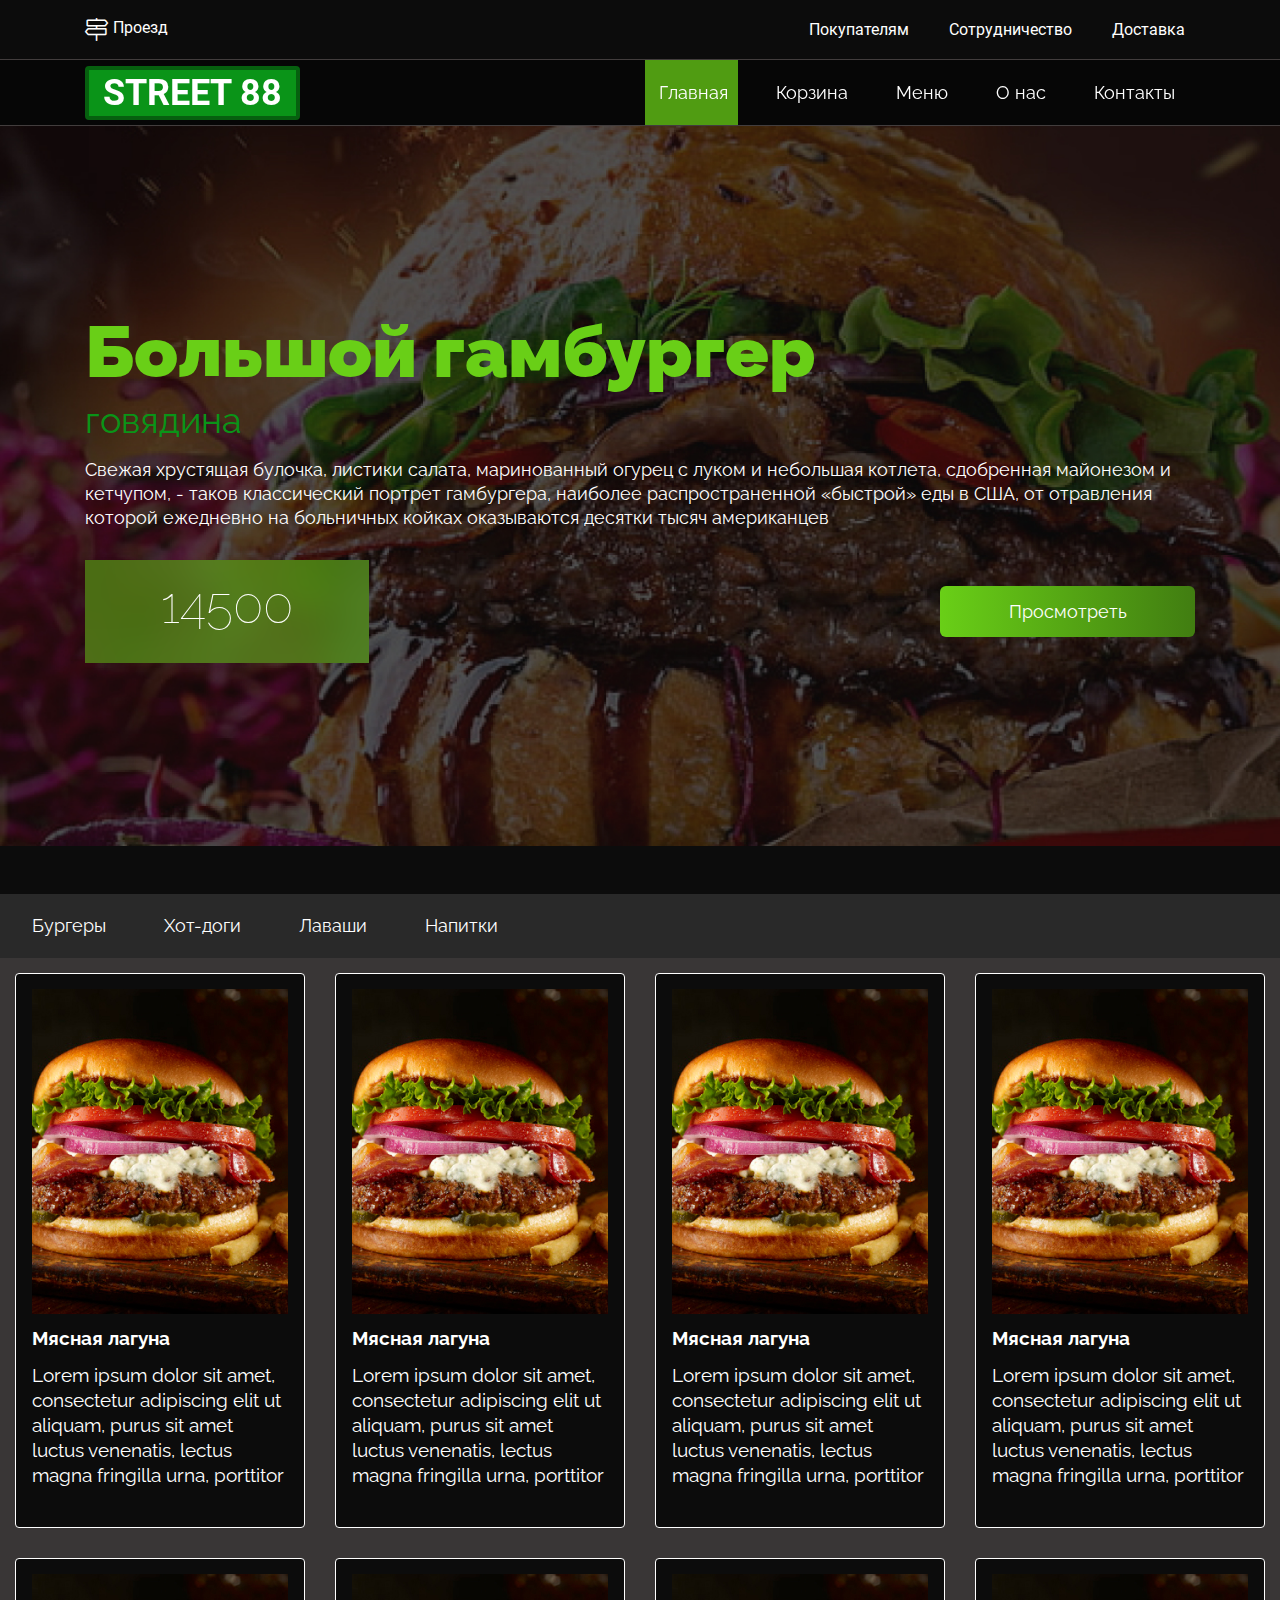
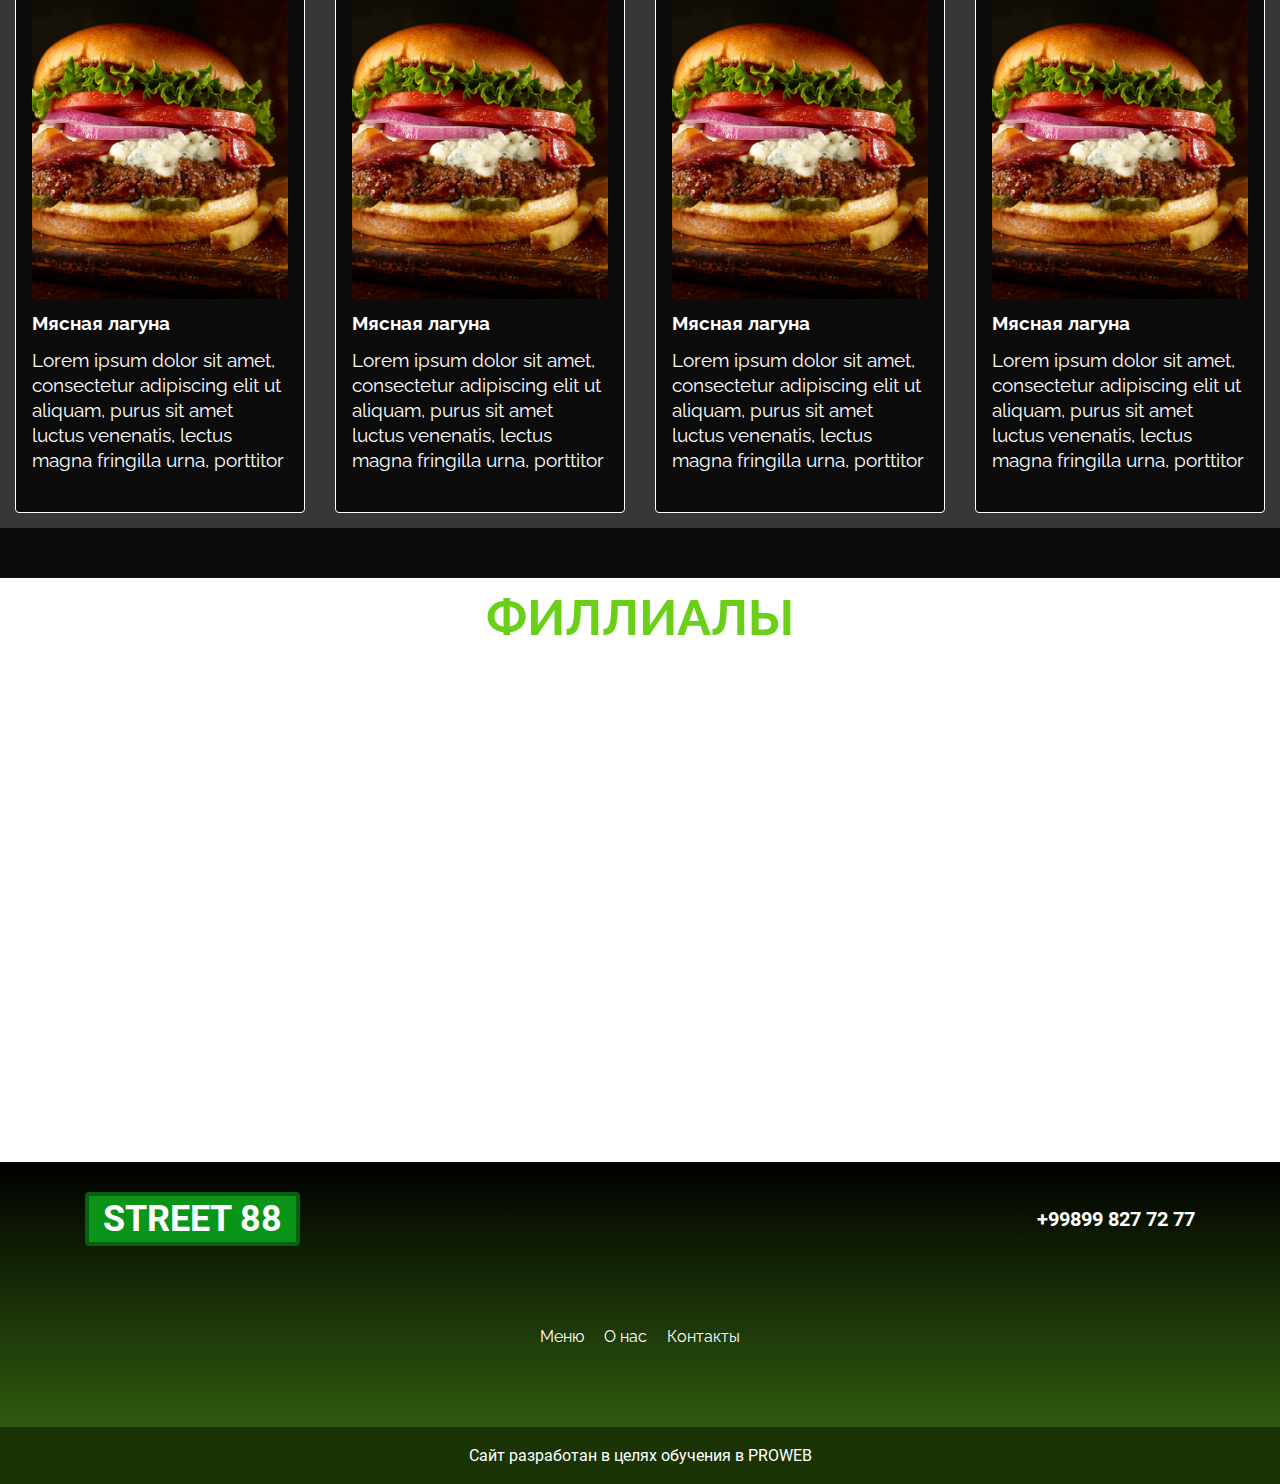
<file: index.html>
<!DOCTYPE html>
<html lang="ru">
<head>
    <meta charset="UTF-8">
    <meta http-equiv="X-UA-Compatible" content="IE=edge">
    <meta name="viewport" content="width=device-width, initial-scale=1.0">
    <title>Street 88</title>
    <link rel="stylesheet" href="css/all.min.css">
    <link rel="stylesheet" href="css/style.css">
    <link rel="stylesheet" href="css/media.css">
    <link rel="icon" href="icon-114x114.png" type="image/png" sizes="114x114">
    <link rel="icon" href="icon-120x120.png" type="image/png" sizes="120x120">
    <link rel="icon" href="icon-144x144.png" type="image/png" sizes="144x144">
    <link rel="icon" href="icon-152x152.png" type="image/png" sizes="152x152">
    <link rel="icon" href="icon-16x16.png" type="image/png" sizes="16x16">
    <link rel="icon" href="icon-180x180.png" type="image/png" sizes="180x180">
    <link rel="icon" href="icon-192x192.png" type="image/png" sizes="192x192">
    <link rel="icon" href="icon-32x32.png" type="image/png" sizes="32x32">
    <link rel="icon" href="icon-57x57.png" type="image/png" sizes="57x57">
    <link rel="icon" href="icon-60x60.png" type="image/png" sizes="60x60">
    <link rel="icon" href="icon-72x72.png" type="image/png" sizes="72x72">
    <link rel="icon" href="icon-76x76.png" type="image/png" sizes="76x76">
    <link rel="icon" href="icon-96x96.png" type="image/png" sizes="96x96">
</head>
<body>
    <nav class="service container">
        <a href="" class="service__map">
            <i class="fal fa-map-signs service__icon"></i>
            Проезд
        </a>
<ul class="service__menu">
<li><a href="" class="service__link">Покупателям</a></li>
<li><a href="" class="service__link">Сотрудничество</a></li>
<li><a href="" class="service__link">Доставка</a></li>
</ul>
    </nav>
    <nav class="nav">
        <div class="container nav__content">
            <a href="" class="logo">STREET 88</a>
            <button class="nav__burger">
                <i class="fal fa-bars"></i>
            </button>
            <ul class="menu">
                <li><a href="" class="menu__link active ">Главная</a></li>
                <li><a href="" class="menu__link">Корзина</a></li>
                <li><a href="" class="menu__link">Меню</a></li>
                <li><a href="about.html" class="menu__link">О нас</a></li>
                <li><a href="" class="menu__link">Контакты</a></li>
            </ul>
        </div>
    </nav>
    <header class="header">
        <div class="container">
            <h1 class="header__title">
               Большой гамбургер 
            </h1>
            <p class="header__subtitle">говядина</p>
            <p class="header__desc">Свежая хрустящая булочка, листики салата, маринованный огурец с луком и небольшая котлета, сдобренная майонезом и кетчупом, - таков классический портрет гамбургера, наиболее распространенной «быстрой» еды в США, от отравления которой ежедневно на больничных койках оказываются десятки тысяч американцев</p>
            <div class="header__box">
                <p class="header__price">14500</p>
                <a href="" class="header__link">Просмотреть</a>
            </div>
        </div>
    </header>
    <main>
        <div class="tab">
            <ul class="tab__menu">
                <li><a href="" class="tab__link">Бургеры</a></li>
                <li><a href="" class="tab__link">Хот-доги</a></li>
                <li><a href="" class="tab__link">Лаваши</a></li>
                <li><a href="" class="tab__link">Напитки</a></li>
            </ul>
        </div>
        <section class="product">
            <div class="card">
                <div class="card__box">
                    <img src="img/burger.jpg" alt="" class="card__img">
                    <a href="" class="card__link">
                        <i class="fal fa-cart-plus card__icon"></i>
                    </a>
                </div>
                <h3 class="card__title">Мясная лагуна</h3>
                <p class="card__desc">Lorem ipsum dolor sit amet, consectetur adipiscing elit ut aliquam, purus sit amet luctus venenatis, lectus magna fringilla urna, porttitor</p>
            </div>
            <div class="card">
                <div class="card__box">
                    <img src="img/burger.jpg" alt="" class="card__img">
                    <a href="" class="card__link">
                        <i class="fal fa-cart-plus card__icon"></i>
                    </a>
                </div>
                <h3 class="card__title">Мясная лагуна</h3>
                <p class="card__desc">Lorem ipsum dolor sit amet, consectetur adipiscing elit ut aliquam, purus sit amet luctus venenatis, lectus magna fringilla urna, porttitor</p>
            </div>
            <div class="card">
                <div class="card__box">
                    <img src="img/burger.jpg" alt="" class="card__img">
                    <a href="" class="card__link">
                        <i class="fal fa-cart-plus card__icon"></i>
                    </a>
                </div>
                <h3 class="card__title">Мясная лагуна</h3>
                <p class="card__desc">Lorem ipsum dolor sit amet, consectetur adipiscing elit ut aliquam, purus sit amet luctus venenatis, lectus magna fringilla urna, porttitor</p>
            </div>
            <div class="card">
                <div class="card__box">
                    <img src="img/burger.jpg" alt="" class="card__img">
                    <a href="" class="card__link">
                        <i class="fal fa-cart-plus card__icon"></i>
                    </a>
                </div>
                <h3 class="card__title">Мясная лагуна</h3>
                <p class="card__desc">Lorem ipsum dolor sit amet, consectetur adipiscing elit ut aliquam, purus sit amet luctus venenatis, lectus magna fringilla urna, porttitor</p>
            </div>
            <div class="card">
                <div class="card__box">
                    <img src="img/burger.jpg" alt="" class="card__img">
                    <a href="" class="card__link">
                        <i class="fal fa-cart-plus card__icon"></i>
                    </a>
                </div>
                <h3 class="card__title">Мясная лагуна</h3>
                <p class="card__desc">Lorem ipsum dolor sit amet, consectetur adipiscing elit ut aliquam, purus sit amet luctus venenatis, lectus magna fringilla urna, porttitor</p>
            </div>
            <div class="card">
                <div class="card__box">
                    <img src="img/burger.jpg" alt="" class="card__img">
                    <a href="" class="card__link">
                        <i class="fal fa-cart-plus card__icon"></i>
                    </a>
                </div>
                <h3 class="card__title">Мясная лагуна</h3>
                <p class="card__desc">Lorem ipsum dolor sit amet, consectetur adipiscing elit ut aliquam, purus sit amet luctus venenatis, lectus magna fringilla urna, porttitor</p>
            </div>
            <div class="card">
                <div class="card__box">
                    <img src="img/burger.jpg" alt="" class="card__img">
                    <a href="" class="card__link">
                        <i class="fal fa-cart-plus card__icon"></i>
                    </a>
                </div>
                <h3 class="card__title">Мясная лагуна</h3>
                <p class="card__desc">Lorem ipsum dolor sit amet, consectetur adipiscing elit ut aliquam, purus sit amet luctus venenatis, lectus magna fringilla urna, porttitor</p>
            </div>
            <div class="card">
                <div class="card__box">
                    <img src="img/burger.jpg" alt="" class="card__img">
                    <a href="" class="card__link">
                        <i class="fal fa-cart-plus card__icon"></i>
                    </a>
                </div>
                <h3 class="card__title">Мясная лагуна</h3>
                <p class="card__desc">Lorem ipsum dolor sit amet, consectetur adipiscing elit ut aliquam, purus sit amet luctus venenatis, lectus magna fringilla urna, porttitor</p>
            </div>
        </section>
        <section class="map">
            <h2 class="map__title">ФИЛЛИАЛЫ</h2>
            <iframe src="https://www.google.com/maps/embed?pb=!1m18!1m12!1m3!1d11986.82906225533!2d69.28183543336418!3d41.315231485012674!2m3!1f0!2f0!3f0!3m2!1i1024!2i768!4f13.1!3m3!1m2!1s0x38aef4d376395311%3A0x2f977e6f6b98ad7!2sStreet77!5e0!3m2!1sru!2sru!4v1652402734108!5m2!1sru!2sru" width="600" height="450" style="border:0;" allowfullscreen="" loading="lazy" referrerpolicy="no-referrer-when-downgrade" class="map__frame"></iframe>
        </section>
    </main>
    <footer class="footer">
        <div class="container">
            <div class="footer__box">
                <a href="" class="logo">STREET 88</a>
                <a href="tel:+998998277277" class="footer__phone">+99899 827 72 77</a>
            </div>
            <ul class="footer__menu">
                <li>
                    <footer__link>Меню</footer__link>
                </li>
                <li>
                    <footer__link>О нас</footer__link>
                </li>
                <li>
                    <footer__link>Контакты</footer__link>
                </li>
            </ul>
        </div>
        <p class="footer__copyright">Сайт разработан в целях обучения в PROWEB</p>
    </footer>
</body>
</html>
</file>
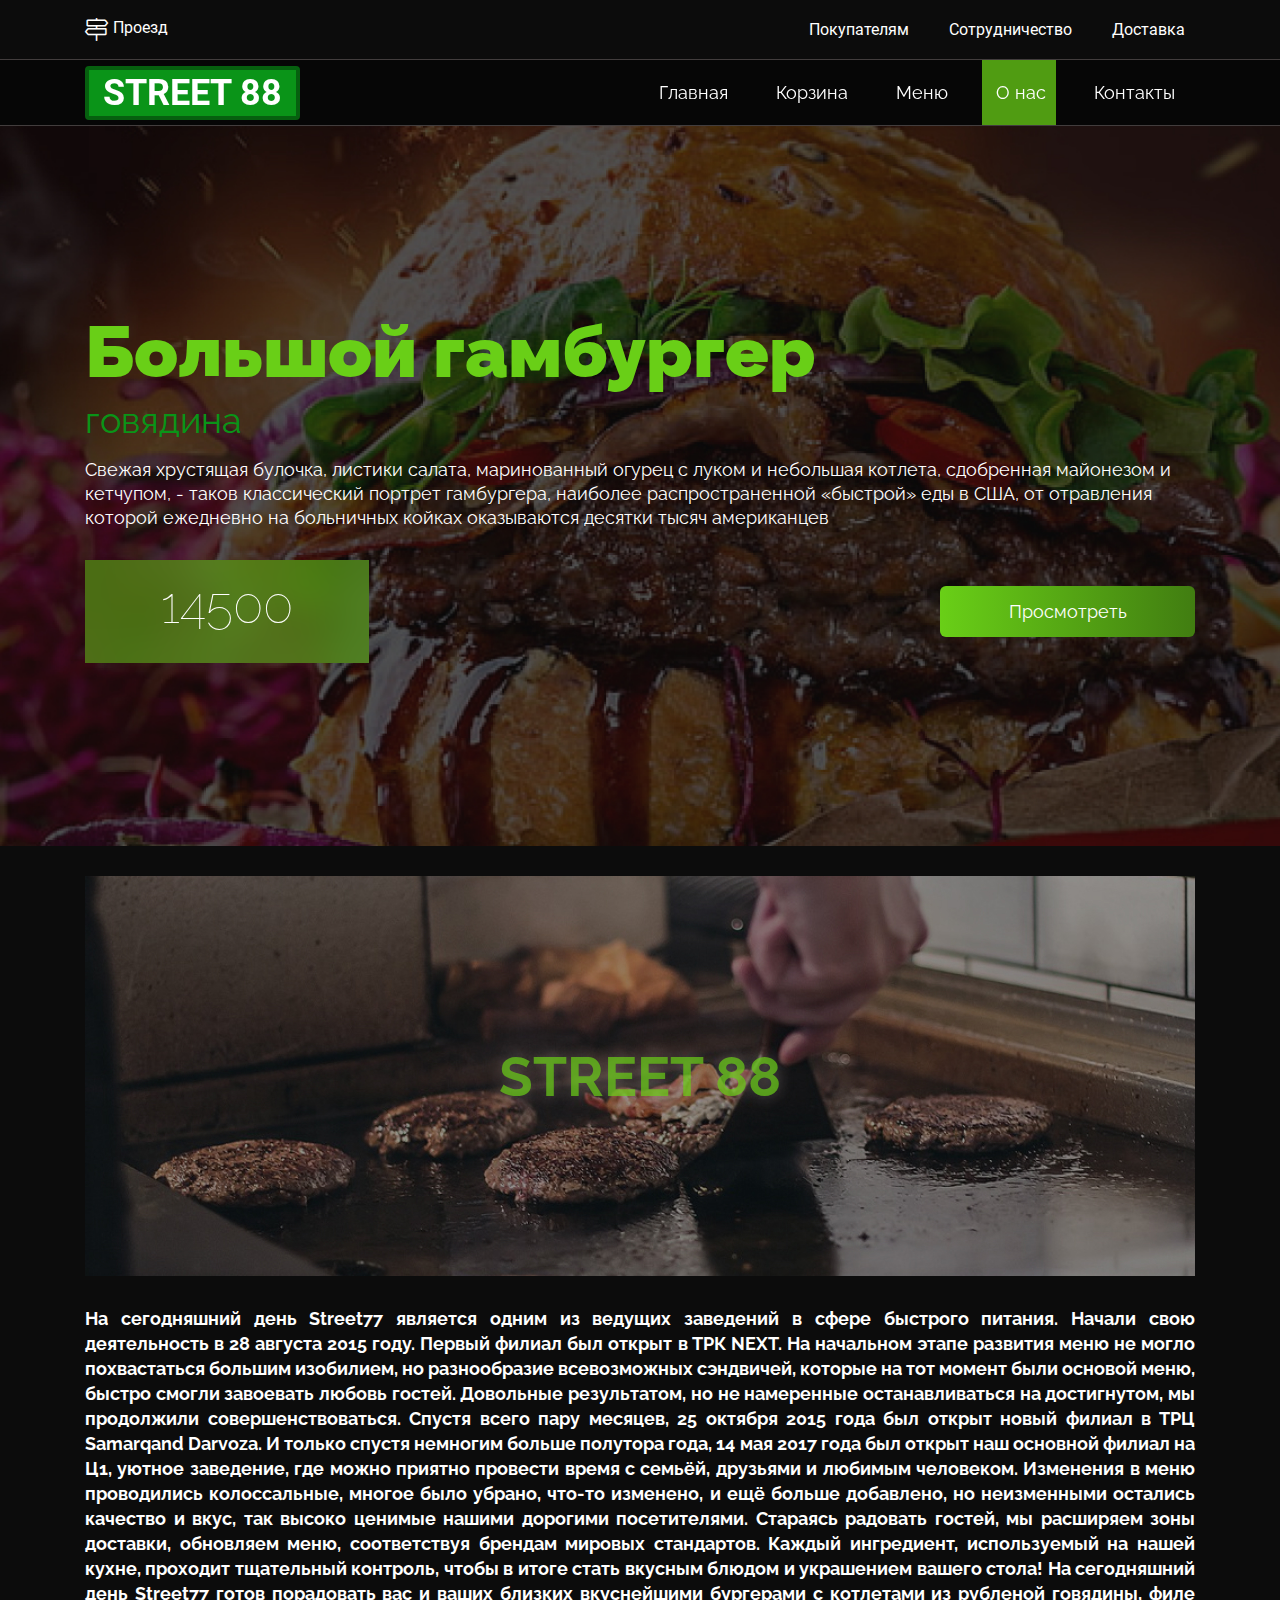
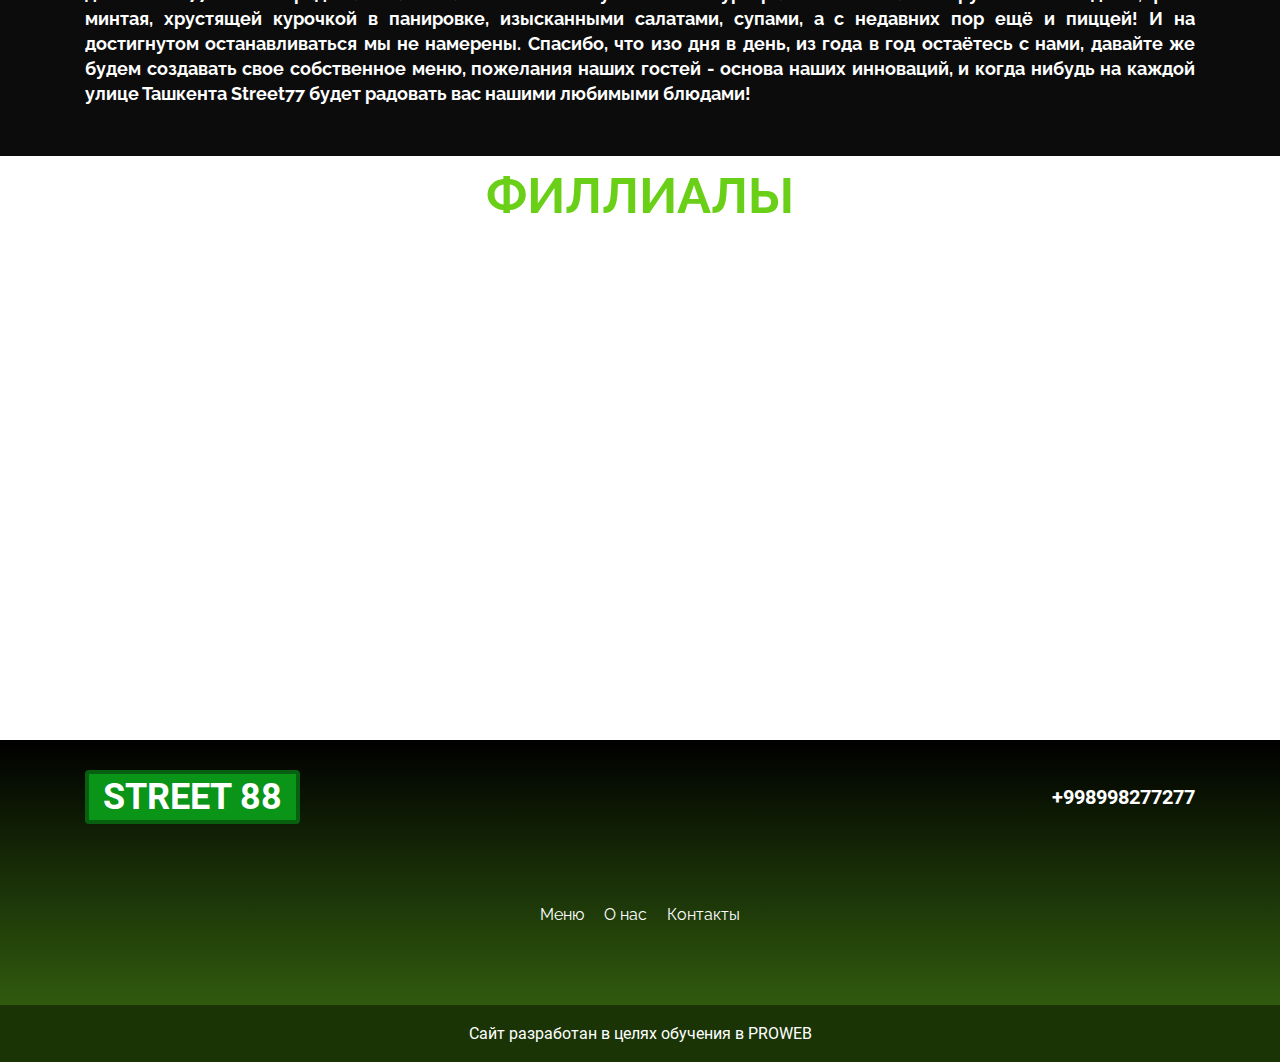
<file: about.html>
<!DOCTYPE html>
<html lang="ru">
<head>
    <meta charset="UTF-8">
    <meta http-equiv="X-UA-Compatible" content="IE=edge">
    <meta name="viewport" content="width=device-width, initial-scale=1.0">
    <title>Street 88</title>
    <link rel="stylesheet" href="css/all.min.css">
    <link rel="stylesheet" href="css/style.css">
    <link rel="stylesheet" href="css/media.css">
    <link rel="icon" href="icon-114x114.png" type="image/png" sizes="114x114">
    <link rel="icon" href="icon-120x120.png" type="image/png" sizes="120x120">
    <link rel="icon" href="icon-144x144.png" type="image/png" sizes="144x144">
    <link rel="icon" href="icon-152x152.png" type="image/png" sizes="152x152">
    <link rel="icon" href="icon-16x16.png" type="image/png" sizes="16x16">
    <link rel="icon" href="icon-180x180.png" type="image/png" sizes="180x180">
    <link rel="icon" href="icon-192x192.png" type="image/png" sizes="192x192">
    <link rel="icon" href="icon-32x32.png" type="image/png" sizes="32x32">
    <link rel="icon" href="icon-57x57.png" type="image/png" sizes="57x57">
    <link rel="icon" href="icon-60x60.png" type="image/png" sizes="60x60">
    <link rel="icon" href="icon-72x72.png" type="image/png" sizes="72x72">
    <link rel="icon" href="icon-76x76.png" type="image/png" sizes="76x76">
    <link rel="icon" href="icon-96x96.png" type="image/png" sizes="96x96">
</head>
<body>
    <nav class="service container">
        <a href="" class="service__map">
            <i class="fal fa-map-signs service__icon"></i>
            Проезд
        </a>
<ul class="service__menu">
<li><a href="" class="service__link">Покупателям</a></li>
<li><a href="" class="service__link">Сотрудничество</a></li>
<li><a href="" class="service__link">Доставка</a></li>
</ul>
    </nav>
    <nav class="nav">
        <div class="container nav__content">
            <a href="" class="logo">STREET 88</a>
            <button class="nav__burger">
                <i class="fal fa-bars"></i>
            </button>
            <ul class="menu">
                <li><a href="index.html" class="menu__link">Главная</a></li>
                <li><a href="" class="menu__link">Корзина</a></li>
                <li><a href="" class="menu__link">Меню</a></li>
                <li><a href="" class="menu__link active">О нас</a></li>
                <li><a href="" class="menu__link">Контакты</a></li>
            </ul>
        </div>
    </nav>
    <header class="header">
        <div class="container">
            <h1 class="header__title">
               Большой гамбургер 
            </h1>
            <p class="header__subtitle">говядина</p>
            <p class="header__desc">Свежая хрустящая булочка, листики салата, маринованный огурец с луком и небольшая котлета, сдобренная майонезом и кетчупом, - таков классический портрет гамбургера, наиболее распространенной «быстрой» еды в США, от отравления которой ежедневно на больничных койках оказываются десятки тысяч американцев</p>
            <div class="header__box">
                <p class="header__price">14500</p>
                <a href="" class="header__link">Просмотреть</a>
            </div>
        </div>
    </header>
    <main>
<section class="about container">
<div class="about__box">
    <img src="img/about.jpg" alt="" class="about__img">
    <h2 class="about__title">street 88</h2>
</div>
<p class="about__desc">На сегодняшний день Street77 является одним из ведущих заведений в сфере быстрого питания. Начали свою деятельность в 28 августа 2015 году. Первый филиал был открыт в ТРК NEXT. На начальном этапе развития  меню не могло похвастаться большим изобилием, но  разнообразие всевозможных сэндвичей, которые на тот момент были основой меню, быстро смогли завоевать любовь гостей. Довольные результатом, но не намеренные останавливаться на достигнутом, мы продолжили совершенствоваться. Спустя всего пару месяцев, 25 октября 2015 года был открыт новый филиал в ТРЦ Samarqand Darvoza. И только спустя немногим больше полутора года, 14 мая 2017 года был открыт наш основной филиал на Ц1, уютное заведение, где можно приятно провести время с семьёй, друзьями и любимым человеком. Изменения в меню проводились колоссальные, многое было убрано, что-то изменено, и ещё больше добавлено, но неизменными остались качество и вкус, так высоко ценимые нашими дорогими посетителями. Стараясь радовать гостей, мы расширяем зоны доставки, обновляем меню, соответствуя брендам мировых стандартов. Каждый ингредиент, используемый на нашей кухне, проходит тщательный контроль, чтобы в итоге стать вкусным блюдом и украшением вашего стола! На сегодняшний день Street77 готов порадовать вас и ваших близких вкуснейшими бургерами с котлетами из рубленой говядины, филе минтая, хрустящей курочкой в панировке, изысканными салатами, супами, а с недавних пор ещё и пиццей! И на достигнутом останавливаться мы не намерены. Спасибо, что изо дня в день, из года в год остаётесь с нами, давайте же будем создавать свое собственное меню, пожелания наших гостей - основа наших инноваций, и когда нибудь на каждой улице Ташкента Street77 будет радовать вас нашими любимыми блюдами!</p>
</section>
        
        <section class="map">
            <h2 class="map__title">ФИЛЛИАЛЫ</h2>
            <iframe src="https://www.google.com/maps/embed?pb=!1m18!1m12!1m3!1d11986.82906225533!2d69.28183543336418!3d41.315231485012674!2m3!1f0!2f0!3f0!3m2!1i1024!2i768!4f13.1!3m3!1m2!1s0x38aef4d376395311%3A0x2f977e6f6b98ad7!2sStreet77!5e0!3m2!1sru!2sru!4v1652402734108!5m2!1sru!2sru" width="600" height="450" style="border:0;" allowfullscreen="" loading="lazy" referrerpolicy="no-referrer-when-downgrade" class="map__frame"></iframe>
        </section>
    </main>
    <footer class="footer">
        <div class="container">
            <div class="footer__box">
                <a href="" class="logo">STREET 88</a>
                <a href="tel:+998998277277" class="footer__phone">+998998277277</a>
            </div>
            <ul class="footer__menu">
                <li>
                    <footer__link>Меню</footer__link>
                </li>
                <li>
                    <footer__link>О нас</footer__link>
                </li>
                <li>
                    <footer__link>Контакты</footer__link>
                </li>
            </ul>
        </div>
        <p class="footer__copyright">Сайт разработан в целях обучения в PROWEB</p>
    </footer>
</body>
</html>
</file>
<file: css/style.css>
@import url(fonts.css);

:root {
    --font-base: "Raleway";
    --font-alt: "Roboto";
    --body: #0C0C0C;
    --color: #fff;
    --title: #69CF17;
    --logo-bg: #0A9418;
    --logo-bd: #06600F;
    --link-bg: rgba(105, 207, 23, 0.75);
    --price-bg: rgba(105, 207, 23, 0.5);
    --header-link: linear-gradient(90deg, #69CF17 0%, #417D11 100%);
    --tab-bg: #292929;
    --product-bg: #393636;
    --card-link: rgba(105, 207, 23, 0.9);
    --footer-bg: linear-gradient(180deg, #000000 0%, rgba(105, 207, 23, 0.5) 100%);
    --copyright: #1A3406;
    --about-color: rgba(105, 207, 23, 0.7);
    --about-shadow: rgba(191, 171, 171, 0.4);
}

* {
    margin: 0;
    padding: 0;
    box-sizing: border-box;
}

a {
    text-decoration: none;
}

ul {
    list-style: none;
}

body {
    background: var(--body);
    color: var(--color);
    font-family: var(--font-base);
}

::-webkit-scrollbar {
    width: 6px;
    height: 6px;
}  

::-webkit-scrollbar-thumb {
    background: var(--title);
    border-radius: 3px;
}

.container {
    max-width: 1140px;
    width: 100%;
    padding: 0 15px;
    margin: 0 auto;
}

/* SERVICE start */
.service {
    display: flex;
    justify-content: space-between;
    align-items: center;
    padding-top: 18px;
    padding-bottom: 18px;
    font-family: var(--font-alt);
}

.service a {
    color: var(--color);
}

.service__menu {
    display: flex;
    flex-wrap: wrap;
    justify-content: center;
}

.service__icon {
    font-size: 23px;
    margin-right: 5px;
}

.service__map {
    display: flex;
}

.service__link {
    margin-left: 20px;
}
/* SERVICE end */
/*========================*/
/* FOOTER start*/
/* FOOTER end*/
/*========================*/
/* NAV start*/
.nav {
    background: rgba(0, 0, 0, 0.5);
    border-top: 1px solid rgba(125, 115, 115, 0.5);
    border-bottom: 1px solid rgba(125, 115, 115, 0.5);
    backdrop-filter: blur(15px);
    position: sticky;
    width: 100%;
    top: 0;
    z-index: 10;
}

.nav a {
color: var(--color);
}

.nav__burger {
    background: none;
    border: none;
    outline: none;
    color: var(--color);
}

.nav__burger i {
    padding: 22px 10px 22px 14px;
    display: none;
    font-size: 40px;
    line-height: 20px;
    
}

.nav__content {
    display: flex;
    align-items: center;
    justify-content: space-between;
}

.logo {
    background: var(--logo-bg);
    border: 4px solid var(--logo-bd);
    border-radius: 4px;
    font-family: var(--font-alt);
    font-weight: 700;
    font-size: 36px;
    padding: 8px 14px;
    line-height: 30px;
    color: var(--color);
    display: inline-block;
}

.menu {
    display: flex;
    
}

.menu__link {
    font-size: 18px;
    padding: 22px 10px 22px 14px;
    display: inline-block;
    margin-left: 4px;
    transition: 1s;
}

.menu__link:hover, .active {
 background: var(--link-bg);
}


/* NAV end*/
/*========================*/
/* HEADER start*/

.header {
    background: url(../img/header-bg.jpg) no-repeat center / cover;
    min-height: 80vh;
    display: flex;
    align-items: center;
    padding: 20px 0;
}

.header__title {
    color: var(--title);
    font-size: 72px;
    font-weight: 900;
    margin-bottom: 18px;
}

.header__subtitle {
    color: var(--logo-bg);
    font-size: 36px;
    line-height: 17px;
    margin-bottom: 29px;
}

.header__desc {
    font-size: 18px;
    line-height: 24px;
    margin-bottom: 30px;
}

.header__box {
    display: flex;
    justify-content: space-between;
    align-items: center;
}

.header__price {
    background: var(--price-bg);
    backdrop-filter: blur(18px);
    padding: 33px 76px 45px 76px;
    font-weight: 100;
    font-size: 50px;
    line-height: 25px;
}

.header__link {
    background: var(--header-link);
    border-radius: 6px;
    max-width: 255px;
    width: 100%;
    padding: 15px;
    text-align: center;
    font-size: 18px;
    color: var(--color);
}
/*  HEADER end*/
/*========================*/

/* TAB start*/

.tab {
     background: var(--tab-bg);
     padding: 0 15px;
     margin-top: 48px;
}

.tab__menu {
    display: flex;
    flex-wrap: wrap;
}

.tab__link {
    color: var(--color);
    font-size: 18px;
    line-height: 24px;
    padding: 20px 7px;
    display: inline-block;
    margin-right: 24px;
    position: relative;
    
}

.tab__link::after {
    content: '';
    width: 0;
    height: 1px;
    display: block;
    background: var(--color);
    position: absolute;
    bottom: 0;
    left: 50%;
    transition: 1s;
    
}

.tab__link:hover::after {
 width: 100%;
 left: 0;
}




/* TAB end*/
/*========================*/

/* PRODUCT start*/


.product {
background: var(--product-bg);
padding: 15px;
display: grid;
grid-template-columns: repeat(4, 1fr);
gap: 30px;
}

.card {
    padding: 15px 16px;
    background: var(--body);
    border: 1px solid var(--color);
    border-radius: 4px;
}

.card__box {
    height: 325px;
    width: 100%;
    position: relative;
    margin-bottom: 15px;
}

.card__img {
    width: 100%;
    height: 100%;
    object-fit: cover;
}

.card__link {
    display: flex;
    position: absolute;
    width: 100%;
    height: 100%;
    top: 0;
    left: 0;
    background: var(--card-link);
    justify-content: center;
    align-items: center;
    color: var(--color);
    font-size: 59px;
    opacity: 0;
    transition: 1s;
}

.card:hover .card__link {
    opacity: 1;
}

.card__title {
    line-height: 19px;
    font-size: 19px;
    margin-bottom: 15px;
}

.card__desc {
    font-size: 19px;
    line-height: 25px;
    margin-bottom: 24px;
}

/* PRODUCT end*/
/*========================*/
/* MAP start*/

.map {
    margin-top: 50px;
    background: var(--color);

}

.map__title {
    color: var(--title);
    text-align: center;
    padding: 20px;
    font-size: 50px;
    line-height: 40px;
}

.map__frame {
    width: 100%;
    height: 500px;
}
/* MAP end*/
/*========================*/

/* FOOTER start*/

.footer {
    
background: var(--footer-bg);
padding-top: 30px;
}

.footer__box {
    display: flex;
    align-items: center;
    justify-content: space-between
}

.footer__phone {

    color: var(--color);
    font-family: var(--font-alt);
    font-size: 20px;
    font-weight: 700;
}

.footer__menu {
    display: flex;
    justify-content: center;
    padding: 81px 0;
}

.footer__link {
    color: var(--color);
    font-size: 20px;
    font-family: var(--font-alt);
    margin: 0 10px;
    
}

li {
    margin: 0 10px;
}

.footer__copyright {
    text-align: center;
    background: var(--copyright);
    padding: 19px;
    font-family: var(--font-alt);
}

/* FOOTER end*/
/*========================*/

/* ABOUT start*/

.about {
    margin-top: 30px;
}

.about__box {
    height: 400px;
    display: flex;justify-content: center;
    align-items: center;
    position: relative;
}

.about__img {
    width: 100%;
    height: 100%;
    object-fit: cover;
    
}

.about__title {
    position: absolute;
    font-size: 55px;
    text-transform: uppercase;
    color: var(--about-color);
    text-shadow: 0px 0px 15px var(--about-shadow); 

}

.about__desc {
    font-size: 18px;
    font-weight: 700;
    line-height: 25px;
    text-align: justify;
    margin-top: 30px;
}
/* ABOUT end*/
/*========================*/
</file>
<file: css/media.css>
@media (max-width: 1200px) {
    .container {
        max-width: 960px;
    }
}

@media(max-width: 1100px) {
    .product {
        grid-template-columns: repeat(2, 1fr);
    }

    .card {
        display: grid;
        grid-template-columns: repeat(2, 1fr);
        column-gap: 15px;
    }

    .card__title {
        grid-column: span 2;
    }

    .card__box {
        grid-row: 2;
    }
}

@media (max-width: 992px) {
    .container {
        max-width: 720px;
    }

    .nav__burger i {
        display: inline-block;
    }

    .nav__burger:focus ~ .menu {
        display: flex;
       
    }

    .menu {
        display: none;
        position: absolute;
        top: 100%;
        right: 0;
        flex-direction: column;
        min-width: 200px;
        background: rgba(0, 0, 0, 0.8);
        
    }

    .menu__link {
        width: 100%;
        margin-left: 0;
    }

    .nav__content {
        position: relative;
    }

    .header__title {
        font-size: 60px;
    }

    .header__subtitle {
        font-size: 30px;
    }

    .header__price {
        font-size: 40px;
        line-height: 0.8;
        padding: 30px 45px;
    }
}

@media (max-width: 960px) {
    .card {
        grid-template-columns: repeat(1, 1fr);
    }

    .card__title {
        grid-column: span 1;
    }

    .card__box {
        grid-row: 1;
    }
}

@media (max-width: 768px) {
    .container {
        max-width: 540px;
    }

    .header__box {
        flex-direction: column;
    }

    .header {
       text-align: center; 
    }

    .header__price {
        margin-bottom: 30px;
    }

    .map__title {
        font-size: 35px;
    }

    .about__desc {
        text-align: center;
    }
}

@media (max-width: 576px) {
    .product {
        grid-template-columns: repeat(1, 1fr);
    }

    .card {
        display: grid;
        grid-template-columns: repeat(2, 1fr);
        column-gap: 15px;
    }

    .card__title {
        grid-column: span 2;
    }

    .card__box {
        grid-row: 2;
    }

    .about__title {
        font-size: 45px;
    }
}

@media (max-width: 520px) {
    .service {
        flex-direction: column;
    }

    .service__link {
        margin: 15px 10px;
        display: inline-block;
    }

    .logo {
        font-size: 20px;
        line-height: 0.9;
    }

    .header__title {
        font-size: 40px;
    }

    .header__desc, .header__link {
        font-size: 16px;
    }
    
    .tab__menu {
        justify-content: center;
    }

    .footer__box {
        flex-direction: column;
    }

    .footer__phone {
        margin-top: 20px;
    }

    .footer__menu {
        padding: 40px;
        flex-wrap: wrap;
    }

    .footer__link {
        margin: 10px;
        display: inline-block;
    }

    
}

@media (max-width: 480px) {
    .card {
        grid-template-columns: repeat(1, 1fr);
    }

    .card__title {
        grid-column: span 1;
    }

    .card__box {
        grid-row: 1;
    }
}
</file>
